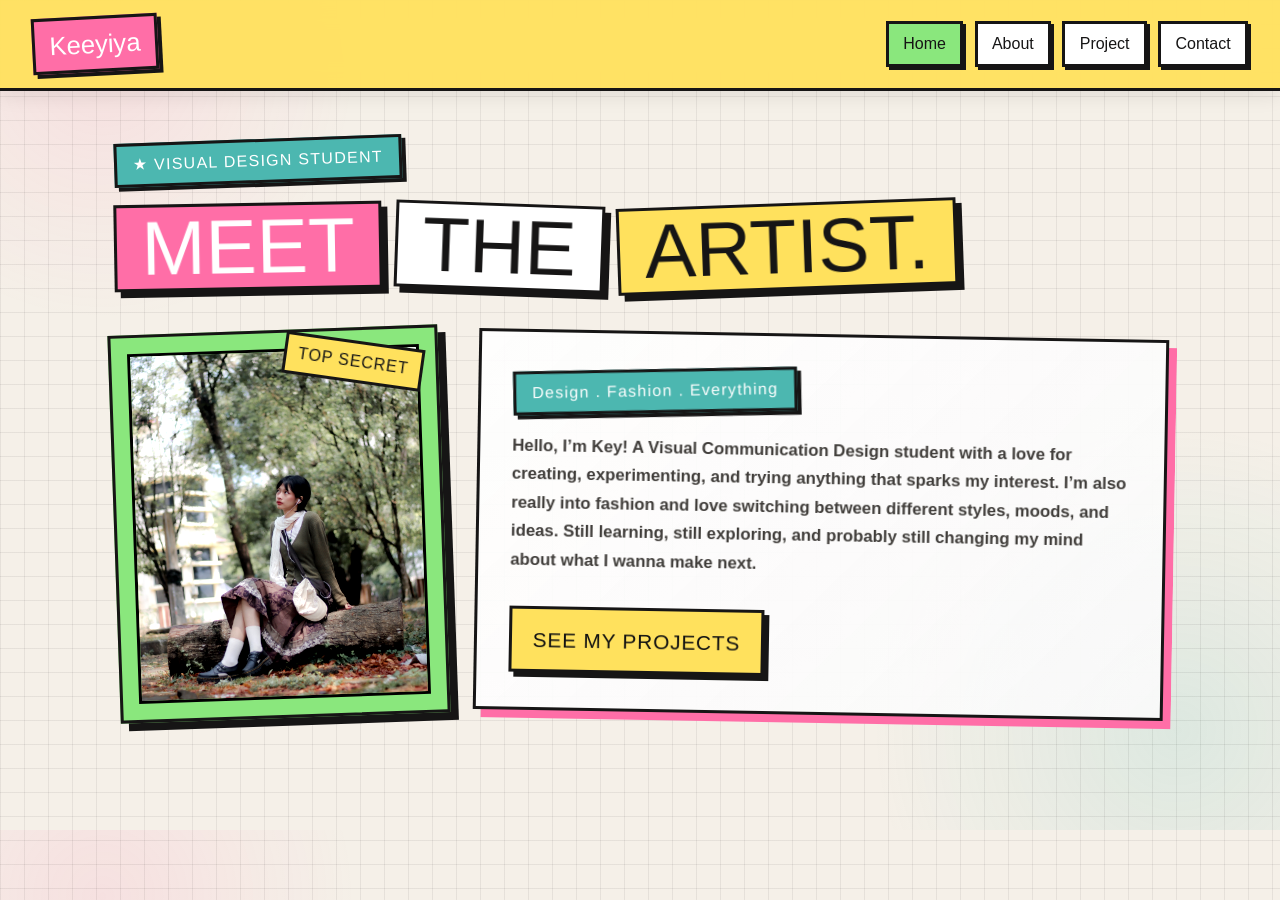
<file: index.html>
<!DOCTYPE html>
<html lang="id">
<head>
  <meta http-equiv="refresh" content="0; url=home/index.html">
  <title>Portfolio-Key — Redirecting</title>
  <link rel="icon" type="image/png" href="assets/images/favicon.png">
</head>
<body>
</body>
</html>
</file>
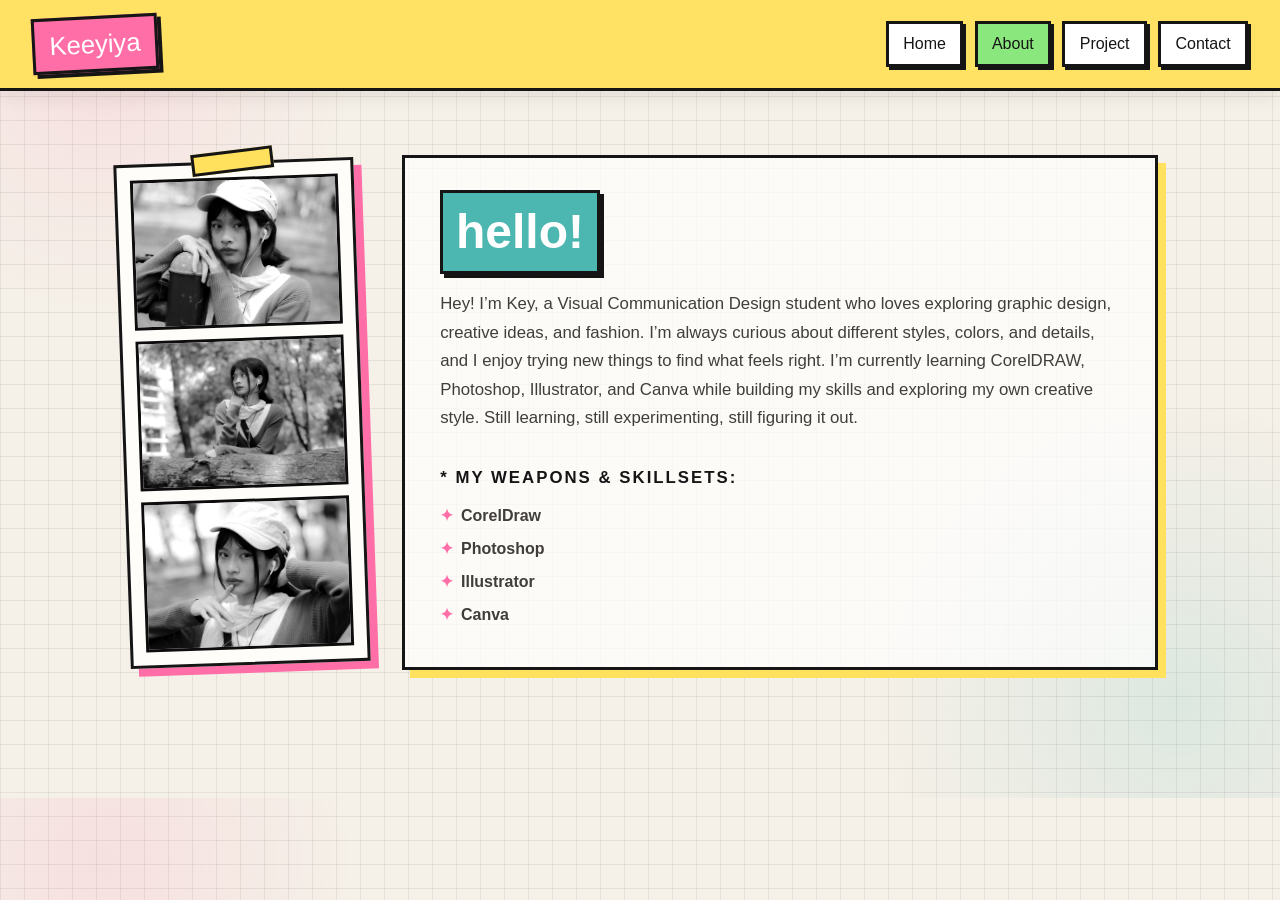
<file: about/index.html>
<!DOCTYPE html>
<html lang="id">
<head>
  <meta charset="UTF-8">
  <meta name="viewport" content="width=device-width, initial-scale=1.0">
  <title>PORTFOLIO-KEY — ABOUT</title>
  <link rel="icon" type="image/png" href="../assets/images/favicon.ico">
  <link rel="stylesheet" href="../assets/css/global_style.css">
  <link rel="stylesheet" href="about.css">
</head>
<body>

  <nav>
    <div class="logo">Keeyiya</div>
    <ul>
      <li><a href="../home/index.html">Home</a></li>
      <li><a href="../about/index.html" style="background: var(--color-green);">About</a></li>
      <li><a href="../projects/index.html">Project</a></li>
      <li><a href="../contact/index.html">Contact</a></li>
    </ul>
  </nav>

  <section class="about-section">
    <div class="photo-strip">
      <div class="tape-top"></div>
      <img src="../assets/images/keyi/key1.jpg" alt="photo strip 1">
      <img src="../assets/images/keyi/key2.jpg" alt="photo strip 2">
      <img src="../assets/images/keyi/key4.jpg" alt="photo strip 3">
    </div>

    <div class="bio-card">
      <h1 class="headline-typewriter">hello!</h1>
      <p>Hey! I’m Key, a Visual Communication Design student who loves exploring graphic design, creative ideas, and fashion. I’m always curious about different styles, colors, and details, and I enjoy trying new things to find what feels right.
I’m currently learning CorelDRAW, Photoshop, Illustrator, and Canva while building my skills and exploring my own creative style. Still learning, still experimenting, still figuring it out.</p>
      
      <div class="skills-zine">
        <h3>* my weapons & skillsets:</h3>
        <ul>
          <li>CorelDraw</li>
          <li>Photoshop</li>
          <li>Illustrator</li>
          <li>Canva</li>
        </ul>
      </div>
    </div>
  </section>

  <script src="about.js"></script>
</body>
</html>
</file>
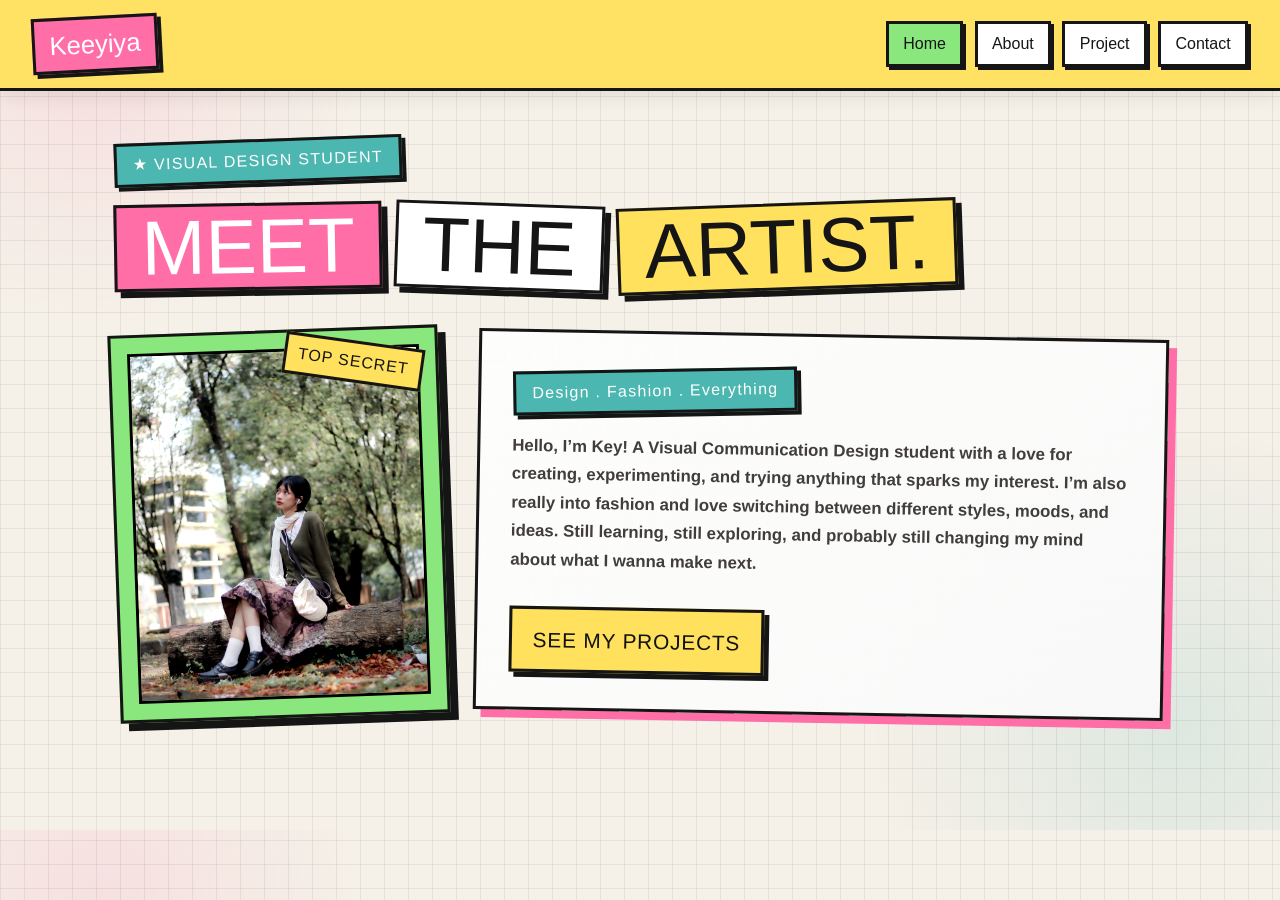
<file: home/index.html>
<!DOCTYPE html>
<html lang="id">
<head>
  <meta charset="UTF-8">
  <meta name="viewport" content="width=device-width, initial-scale=1.0">
  <title>PORTFOLIO-KEY — HOME</title>
  <link rel="icon" type="image/png" href="../assets/images/favicon.ico">
  <link rel="stylesheet" href="../assets/css/global_style.css">
  <link rel="stylesheet" href="home.css">
</head>
<body>

  <nav>
    <div class="logo">Keeyiya</div>
    <ul>
      <li><a href="../home/index.html" style="background: var(--color-green);">Home</a></li>
      <li><a href="../about/index.html">About</a></li>
      <li><a href="../projects/index.html">Project</a></li>
      <li><a href="../contact/index.html">Contact</a></li>
    </ul>
  </nav>

  <main class="collage-container">
    <div class="sticker-tag">★ VISUAL DESIGN STUDENT</div>
    
    <div class="main-headline">
      <span class="word-1">MEET</span>
      <span class="word-2">THE</span>
      <span class="word-3">ARTIST.</span>
    </div>

    <div class="content-grid">
      <div class="photo-card">
        <div class="tape-badge">TOP SECRET</div>
        <img src="../assets/images/keyi/key3.jpg" alt="Key Photo">
      </div>

      <div class="desc-card">
        <div class="sticker-tag">Design . Fashion . Everything </div>
        <p>Hello, I’m Key! A Visual Communication Design student with a love for creating, experimenting, and trying anything that sparks my interest. I’m also really into fashion and love switching between different styles, moods, and ideas.
Still learning, still exploring, and probably still changing my mind about what I wanna make next.</p>
        <a href="../projects/index.html" class="cta-btn">SEE MY PROJECTS</a>
      </div>
    </div>
  </main>

  <script src="home.js"></script>
</body>
</html>
</file>
<file: assets/css/global_style.css>
:root {
  --bg-main: #f5f0e8;
  --bg-soft: #fffdf9;
  --color-pink: #ff6ea7;
  --color-yellow: #ffe15d;
  --color-green: #8ae77d;
  --color-blue: #4cb7b0;
  --color-dark: #161515;
  --text-soft: #403d3a;
  --accent-mauve: #d98fae;
  --text-typewriter: #2b2928;
  --font-title: 'Impact', 'Arial Black', sans-serif;
  --font-body: 'Segoe UI', Tahoma, Geneva, Verdana, sans-serif;
  --border-thick: 3px solid #161515;
  --shadow-block: 6px 6px 0px #161515;
}

* {
  margin: 0;
  padding: 0;
  box-sizing: border-box;
}

html {
  scroll-behavior: smooth;
  overflow-x: hidden;
}

body {
  background-color: var(--bg-main);
  background-image:
    linear-gradient(rgba(22, 21, 21, 0.07) 1px, transparent 1px),
    linear-gradient(90deg, rgba(22, 21, 21, 0.07) 1px, transparent 1px),
    radial-gradient(circle at 8% 8%, rgba(255, 110, 167, 0.12), transparent 18%),
    radial-gradient(circle at 92% 88%, rgba(76, 183, 176, 0.14), transparent 22%);
  background-size: 24px 24px, 24px 24px, auto, auto;
  color: var(--color-dark);
  font-family: var(--font-body);
  line-height: 1.5;
  overflow-x: hidden;
}

img {
  display: block;
  max-width: 100%;
}

button,
a {
  transition: all 0.2s ease;
}

nav {
  position: sticky;
  top: 0;
  z-index: 20;
  display: flex;
  justify-content: space-between;
  align-items: center;
  gap: 1rem;
  padding: 1rem 2rem;
  background: rgba(255, 225, 93, 0.95);
  border-bottom: var(--border-thick);
  backdrop-filter: blur(12px);
  box-shadow: 0 6px 18px rgba(22, 21, 21, 0.08);
}

nav .logo {
  font-family: var(--font-title);
  font-size: clamp(1.3rem, 2vw, 1.8rem);
  background: var(--color-pink);
  color: #fff;
  padding: 0.35rem 0.9rem;
  border: var(--border-thick);
  transform: rotate(-3deg);
  box-shadow: 4px 4px 0px var(--color-dark);
}

nav ul {
  display: flex;
  justify-content: flex-end;
  flex-wrap: wrap;
  gap: 0.7rem;
  list-style: none;
}

nav a {
  display: inline-block;
  text-decoration: none;
  font-family: var(--font-title);
  font-size: 1rem;
  color: var(--color-dark);
  padding: 0.5rem 0.9rem;
  background: #fff;
  border: var(--border-thick);
  box-shadow: 3px 3px 0px var(--color-dark);
}

nav a:hover,
nav a:focus-visible {
  background: var(--color-green);
  transform: translate(-2px, -2px);
  box-shadow: 5px 5px 0px var(--color-dark);
}

@media (max-width: 900px) and (min-width: 641px) {
  nav {
    padding-left: 1.25rem;
    padding-right: 1.25rem;
  }

  nav ul {
    gap: 0.45rem;
  }

  nav a {
    padding: 0.45rem 0.7rem;
  }
}

@media (max-width: 640px) {
  nav {
    padding: 0.8rem 1rem;
    align-items: flex-start;
    flex-direction: column;
  }

  nav ul {
    width: 100%;
    justify-content: flex-start;
  }

  nav a {
    font-size: 0.85rem;
    padding: 0.45rem 0.7rem;
  }
}
</file>
<file: about/about.css>
.about-section {
  max-width: 1100px;
  margin: 4rem auto;
  padding: 0 2rem 4rem;
  display: flex;
  align-items: center;
  gap: 2.5rem;
  animation: fadeInUp 0.7s ease-out;
}

@keyframes fadeInUp {
  from {
    opacity: 0;
    transform: translateY(24px);
  }
  to {
    opacity: 1;
    transform: translateY(0);
  }
}

.photo-strip {
  position: relative;
  width: 240px;
  background: var(--bg-soft);
  padding: 0.8rem;
  border: var(--border-thick);
  box-shadow: 8px 8px 0 var(--color-pink);
  transform: rotate(-2deg);
  display: flex;
  flex-direction: column;
  gap: 0.7rem;
}

.photo-strip img {
  width: 100%;
  height: 150px;
  object-fit: cover;
  border: 3px solid var(--color-dark);
  filter: grayscale(100%) contrast(1.08);
  transition: filter 0.25s ease;
}

.photo-strip:hover img {
  filter: grayscale(50%) contrast(1.12);
}

.tape-top {
  position: absolute;
  top: -14px;
  left: 32%;
  width: 82px;
  height: 22px;
  background: var(--color-yellow);
  border: var(--border-thick);
  transform: rotate(-5deg);
}

.bio-card {
  flex: 1;
  background: rgba(255, 255, 255, 0.72);
  border: var(--border-thick);
  box-shadow: 8px 8px 0 var(--color-yellow);
  padding: 2rem 2.2rem;
}

.headline-typewriter {
  font-family: var(--font-title);
  font-size: clamp(2.2rem, 4vw, 3rem);
  background: var(--color-blue);
  color: #fff;
  display: inline-block;
  padding: 0.2rem 0.8rem;
  margin-bottom: 1rem;
  border: var(--border-thick);
  box-shadow: 4px 4px 0 var(--color-dark);
}

.bio-card p {
  font-size: 1.05rem;
  margin-bottom: 2rem;
  color: var(--text-soft);
  line-height: 1.7;
}

.skills-zine h3 {
  font-size: 1.05rem;
  margin-bottom: 0.9rem;
  letter-spacing: 0.12em;
  text-transform: uppercase;
  color: var(--color-dark);
}

.skills-zine ul {
  list-style: none;
  padding: 0;
  margin: 0;
}

.skills-zine li {
  position: relative;
  padding-left: 1.3rem;
  margin-bottom: 0.55rem;
  font-weight: 700;
  color: var(--text-soft);
}

.skills-zine li::before {
  content: "✦";
  position: absolute;
  left: 0;
  color: var(--color-pink);
}

@media (max-width: 760px) {
  .about-section {
    flex-direction: column;
    padding: 0 1rem 3rem;
  }

  .photo-strip {
    width: min(100%, 300px);
    transform: rotate(-2deg);
  }

  .bio-card {
    padding: 1.5rem 1.25rem;
  }
}

@media (max-width: 420px) {
  .about-section {
    margin-top: 2rem;
  }

  .photo-strip {
    width: calc(100% - 0.5rem);
  }

  .photo-strip img {
    height: 34vw;
    min-height: 105px;
  }

  .bio-card p {
    font-size: 0.95rem;
  }
}
</file>
<file: home/home.css>
.collage-container {
  max-width: 1100px;
  margin: 3rem auto;
  padding: 0 1.5rem 4rem;
  position: relative;
  animation: fadeInDown 0.8s ease-out;
}

@keyframes fadeInDown {
  from {
    opacity: 0;
    transform: translateY(-25px);
  }
  to {
    opacity: 1;
    transform: translateY(0);
  }
}

.sticker-tag {
  display: inline-block;
  background: var(--color-blue);
  color: #fff;
  font-family: var(--font-title);
  font-size: 1rem;
  letter-spacing: 0.08em;
  padding: 0.45rem 1rem;
  border: var(--border-thick);
  box-shadow: 4px 4px 0px var(--color-dark);
  transform: rotate(-2deg);
  margin-bottom: 1.25rem;
  animation: bounce 1s ease-in-out 0.4s;
}

.sticker-tag:hover {
  transform: rotate(-2deg) scale(1.04);
  box-shadow: 6px 6px 0px var(--color-dark);
}

@keyframes bounce {
  0%, 100% {
    transform: rotate(-2deg) translateY(0);
  }
  50% {
    transform: rotate(-2deg) translateY(-8px);
  }
}

.main-headline {
  display: flex;
  flex-wrap: wrap;
  gap: 0.8rem;
  align-items: center;
  font-family: var(--font-title);
  font-size: clamp(3rem, 6vw, 5rem);
  line-height: 0.9;
  margin-bottom: 2.5rem;
}

.word-1,
.word-2,
.word-3 {
  display: inline-block;
  padding: 0.08em 0.32em;
  border: var(--border-thick);
  box-shadow: var(--shadow-block);
  transition: transform 0.25s ease, box-shadow 0.25s ease;
}

.word-1 {
  background: var(--color-pink);
  color: #fff;
  transform: rotate(-1deg);
  animation: slideInLeft 0.8s ease-out 0.2s both;
}

.word-2 {
  background: #fff;
  color: var(--color-dark);
  transform: rotate(2deg);
  animation: slideInUp 0.8s ease-out 0.4s both;
}

.word-3 {
  background: var(--color-yellow);
  color: var(--color-dark);
  transform: rotate(-2deg);
  animation: slideInRight 0.8s ease-out 0.6s both;
}

.word-1:hover,
.word-2:hover,
.word-3:hover {
  transform: rotate(0deg) translateY(-4px);
  box-shadow: 8px 8px 0px var(--color-dark), 0 12px 24px rgba(0, 0, 0, 0.12);
}

@keyframes slideInLeft {
  from {
    opacity: 0;
    transform: translateX(-50px) rotate(-1deg);
  }
  to {
    opacity: 1;
    transform: translateX(0) rotate(-1deg);
  }
}

@keyframes slideInUp {
  from {
    opacity: 0;
    transform: translateY(35px) rotate(2deg);
  }
  to {
    opacity: 1;
    transform: translateY(0) rotate(2deg);
  }
}

@keyframes slideInRight {
  from {
    opacity: 0;
    transform: translateX(50px) rotate(-2deg);
  }
  to {
    opacity: 1;
    transform: translateX(0) rotate(-2deg);
  }
}

.content-grid {
  display: flex;
  align-items: center;
  gap: 2rem;
  animation: fadeInUp 0.8s ease-out 0.8s both;
}

@keyframes fadeInUp {
  from {
    opacity: 0;
    transform: translateY(35px);
  }
  to {
    opacity: 1;
    transform: translateY(0);
  }
}

.photo-card {
  position: relative;
  z-index: 0;
  width: min(100%, 330px);
  background: var(--color-green);
  padding: 1rem;
  border: var(--border-thick);
  box-shadow: 8px 8px 0px var(--color-dark);
  transform: rotate(-2deg);
  transition: transform 0.35s ease, box-shadow 0.35s ease;
}

.photo-card:hover {
  transform: rotate(-2deg) translateY(-8px);
  box-shadow: 12px 12px 0px var(--color-dark), 0 18px 35px rgba(0, 0, 0, 0.14);
}

.photo-card img {
  position: relative;
  z-index: 1;
  width: 100%;
  height: 350px;
  object-fit: cover;
  border: var(--border-thick);
  filter: contrast(125%) saturate(1.08) grayscale(18%);
  transition: all 0.35s ease;
}

.photo-card:hover img {
  filter: contrast(130%) grayscale(0%) brightness(1.06);
}

.tape-badge {
  position: absolute;
  top: 10px;
  right: 12px;
  z-index: 2;
  background: var(--color-yellow);
  font-family: var(--font-title);
  letter-spacing: 0.06em;
  padding: 0.38rem 0.7rem;
  border: var(--border-thick);
  transform: rotate(10deg);
  animation: wiggle 0.7s ease-in-out 1.2s infinite;
}

@keyframes wiggle {
  0%, 100% {
    transform: rotate(10deg);
  }
  25% {
    transform: rotate(12deg);
  }
  75% {
    transform: rotate(8deg);
  }
}

.desc-card {
  flex: 1;
  background: linear-gradient(135deg, rgba(255,255,255,0.9), rgba(249,249,249,0.96));
  padding: 2.2rem 2rem;
  border: var(--border-thick);
  box-shadow: 8px 8px 0px var(--color-pink);
  transform: rotate(1deg);
  transition: transform 0.35s ease, box-shadow 0.35s ease;
  animation: fadeInRight 0.8s ease-out 0.8s both;
}

.desc-card:hover {
  transform: rotate(1deg) translateY(-5px);
  box-shadow: 10px 10px 0px var(--color-pink), 0 15px 30px rgba(0, 0, 0, 0.12);
}

@keyframes fadeInRight {
  from {
    opacity: 0;
    transform: translateX(50px) rotate(1deg);
  }
  to {
    opacity: 1;
    transform: translateX(0) rotate(1deg);
  }
}

.desc-card h2 {
  display: inline-block;
  font-family: var(--font-title);
  font-size: clamp(1.5rem, 3vw, 2.2rem);
  background: var(--color-blue);
  color: #fff;
  padding: 0.25rem 0.7rem;
  margin-bottom: 1rem;
  transition: transform 0.3s ease;
}

.desc-card:hover h2 {
  transform: scale(1.02);
}

.desc-card p {
  font-size: 1.05rem;
  font-weight: 600;
  margin-bottom: 2rem;
  line-height: 1.7;
  color: var(--text-soft);
  animation: fadeIn 0.8s ease-out 1.1s both;
}

@keyframes fadeIn {
  from {
    opacity: 0;
  }
  to {
    opacity: 1;
  }
}

.cta-btn {
  display: inline-block;
  position: relative;
  text-decoration: none;
  font-family: var(--font-title);
  font-size: 1.3rem;
  background: var(--color-yellow);
  color: #111;
  padding: 0.9rem 1.3rem;
  border: var(--border-thick);
  box-shadow: 5px 5px 0px var(--color-dark);
  cursor: pointer;
  letter-spacing: 0.04em;
  animation: slideUp 0.8s ease-out 1.2s both;
  z-index: 1;
}

.cta-btn:hover,
.cta-btn:focus-visible {
  background: var(--color-pink);
  color: #111;
  transform: translate(-3px, -3px);
  box-shadow: 8px 8px 0px var(--color-dark), 0 10px 25px rgba(0, 0, 0, 0.14);
}

@keyframes slideUp {
  from {
    opacity: 0;
    transform: translateY(25px);
  }
  to {
    opacity: 1;
    transform: translateY(0);
  }
}

@media (max-width: 760px) {
  .content-grid {
    flex-direction: column;
    align-items: stretch;
  }

  .photo-card {
    width: min(100%, 420px);
    margin: 0 auto;
  }

  .desc-card {
    padding: 1.6rem 1.25rem;
  }
}

@media (max-width: 480px) {
  .collage-container {
    margin-top: 2rem;
    padding-left: 1rem;
    padding-right: 1rem;
  }

  .main-headline {
    gap: 0.55rem;
    font-size: clamp(2.4rem, 14vw, 4rem);
  }

  .photo-card img {
    height: min(350px, 78vw);
  }

  .desc-card {
    padding: 1.4rem 1rem;
  }

  .cta-btn {
    width: 100%;
    text-align: center;
    font-size: 1.1rem;
  }
}
</file>
